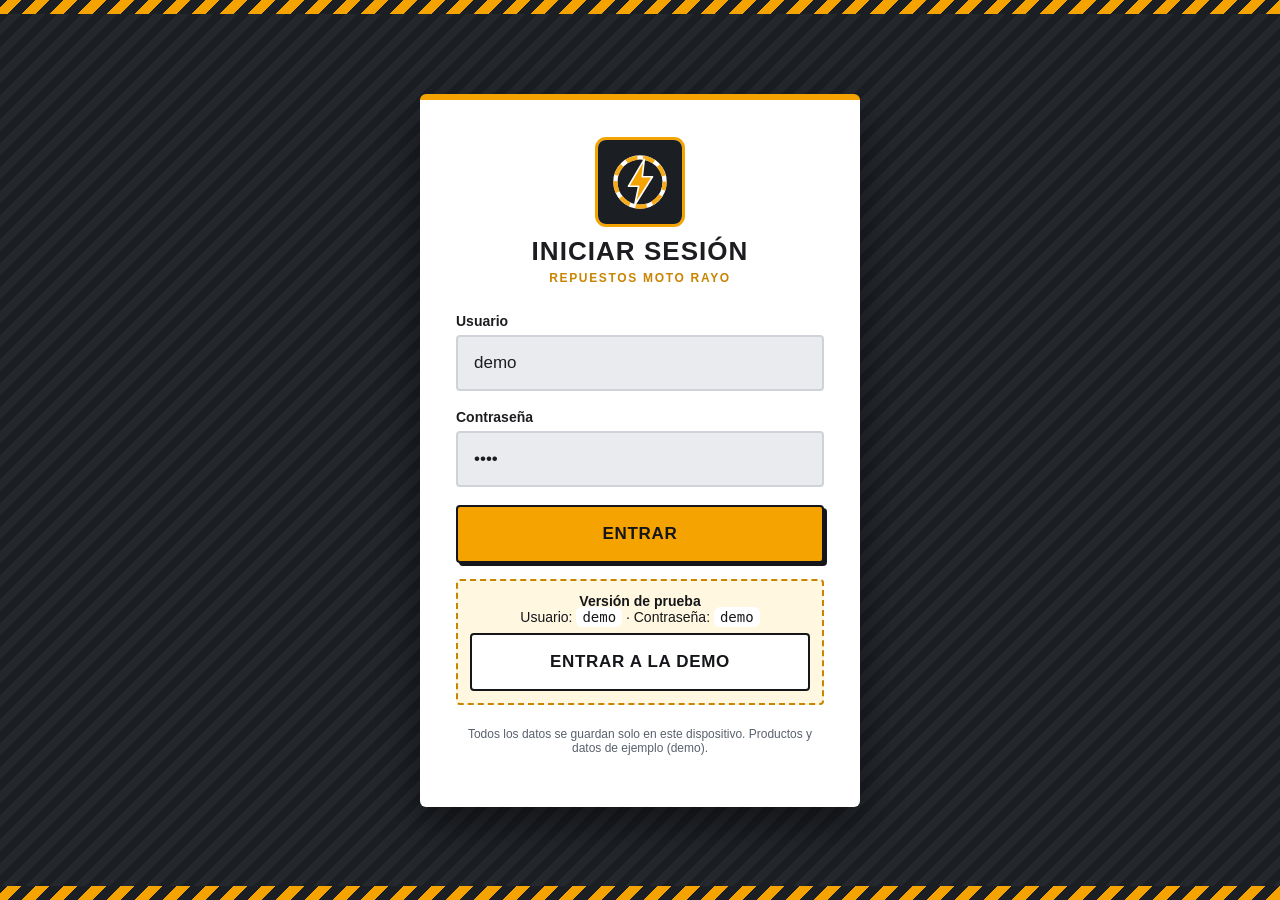
<file: index.html>
<!DOCTYPE html>
<html lang="es">
<head>
  <meta charset="UTF-8" />
  <meta name="viewport" content="width=device-width, initial-scale=1, maximum-scale=1, user-scalable=no, viewport-fit=cover" />
  <title>Moto Rayo - Control de Ventas</title>

  <link rel="manifest" href="manifest.json" />
  <meta name="theme-color" content="#1b1e23" />

  <!-- Soporte específico para "Agregar a inicio" en iOS/Safari -->
  <meta name="apple-mobile-web-app-capable" content="yes" />
  <meta name="apple-mobile-web-app-status-bar-style" content="black-translucent" />
  <meta name="apple-mobile-web-app-title" content="Moto Rayo" />
  <link rel="apple-touch-icon" href="icons/icon-192.png" />

  <link rel="stylesheet" href="css/styles.css" />
</head>
<body>
  <div class="pantalla-login">
    <div class="tarjeta-login">
      <div class="tarjeta-login__logo">
        <img src="icons/logo.svg" alt="Moto Rayo" class="logo-imagen" />
      </div>
      <h1 id="titulo-app">Iniciar sesión</h1>
      <p class="subtitulo" id="subtitulo-app">Repuestos Moto Rayo</p>

      <!-- Login normal -->
      <form id="form-login" class="oculto">
        <div class="mensaje-error" id="error-login"></div>

        <div class="campo">
          <label for="login-usuario">Usuario</label>
          <input type="text" id="login-usuario" autocomplete="username" autocapitalize="none" required />
        </div>

        <div class="campo">
          <label for="login-password">Contraseña</label>
          <input type="password" id="login-password" autocomplete="current-password" required />
        </div>

        <button type="submit" class="boton boton-primario">Entrar</button>
      </form>

      <div class="demo-aviso" id="demo-aviso" hidden>
        <p><strong>Versión de prueba</strong><br />Usuario: <code>demo</code> · Contraseña: <code>demo</code></p>
        <button type="button" class="boton boton-secundario" id="boton-entrar-demo">Entrar a la demo</button>
      </div>

      <!-- Primer arranque: crear cuenta de dueña -->
      <form id="form-setup" class="oculto">
        <div class="mensaje-error" id="error-setup"></div>

        <div class="campo">
          <label for="setup-nombre">Tu nombre</label>
          <input type="text" id="setup-nombre" autocomplete="name" required />
        </div>

        <div class="campo">
          <label for="setup-usuario">Usuario</label>
          <input type="text" id="setup-usuario" autocomplete="username" autocapitalize="none" required />
        </div>

        <div class="campo">
          <label for="setup-password">Contraseña</label>
          <input type="password" id="setup-password" autocomplete="new-password" required />
        </div>

        <div class="campo">
          <label for="setup-password-confirma">Confirmar contraseña</label>
          <input type="password" id="setup-password-confirma" autocomplete="new-password" required />
        </div>

        <button type="submit" class="boton boton-primario">Crear cuenta y entrar</button>
      </form>

      <p class="pie-login">Todos los datos se guardan solo en este dispositivo. Productos y datos de ejemplo (demo).</p>
    </div>
  </div>

  <script src="js/sha256.js"></script>
  <script src="js/db.js"></script>
  <script src="js/auth.js"></script>
  <script src="js/demo-datos.js"></script>
  <script src="js/app.js"></script>
  <script src="js/registrar-sw.js"></script>
</body>
</html>
</file>
<file: css/styles.css>
:root {
  --color-primario: #d6361f;       /* rojo Moto Rayo */
  --color-primario-oscuro: #a82814;
  --color-acento: #8bc34a;          /* verde (estados correctos) */
  --color-acento-oscuro: #6fa332;
  --color-fondo: #f5f5f6;           /* gris claro neutro */
  --color-superficie: #ffffff;
  --color-texto: #1d1d21;
  --color-texto-suave: #6b6b75;
  --color-borde: #e0e0e4;
  --color-error: #d64545;
  --color-error-fondo: #fdeceb;
  --radio: 16px;
  --sombra: 0 4px 14px rgba(20, 20, 30, 0.10);
}

* {
  box-sizing: border-box;
}

.oculto {
  display: none !important;
}

html, body {
  height: 100%;
  margin: 0;
}

body {
  font-family: -apple-system, BlinkMacSystemFont, "Segoe UI", Roboto, sans-serif;
  background: var(--color-fondo);
  color: var(--color-texto);
  -webkit-tap-highlight-color: transparent;
  overscroll-behavior: none;
  user-select: none;
}

button, input, select {
  font-family: inherit;
}

/* ---------- Login ---------- */

.pantalla-login {
  min-height: 100vh;
  display: flex;
  align-items: center;
  justify-content: center;
  padding: 24px;
}

.tarjeta-login {
  width: 100%;
  max-width: 440px;
  background: var(--color-superficie);
  border-radius: var(--radio);
  box-shadow: var(--sombra);
  padding: 40px 36px;
}

.tarjeta-login__logo {
  text-align: center;
  margin-bottom: 8px;
}

.tarjeta-login__logo .icono {
  font-size: 48px;
  line-height: 1;
}

.logo-imagen {
  width: 84px;
  height: 84px;
  border-radius: 50%;
  object-fit: cover;
  box-shadow: var(--sombra);
}

.logo-imagen--header {
  width: 32px;
  height: 32px;
  border-radius: 50%;
  object-fit: cover;
  flex-shrink: 0;
}

.tarjeta-login h1 {
  text-align: center;
  font-size: 24px;
  margin: 8px 0 4px;
}

.tarjeta-login .subtitulo {
  text-align: center;
  color: var(--color-texto-suave);
  font-size: 15px;
  margin: 0 0 28px;
}

.campo {
  margin-bottom: 18px;
}

.campo label {
  display: block;
  font-size: 14px;
  font-weight: 600;
  margin-bottom: 6px;
  color: var(--color-texto);
}

.campo input,
.campo select {
  width: 100%;
  padding: 16px 16px;
  font-size: 17px;
  border: 1.5px solid var(--color-borde);
  border-radius: 10px;
  background: var(--color-fondo);
  color: var(--color-texto);
  outline: none;
  transition: border-color 0.15s ease;
}

.campo input:focus,
.campo select:focus {
  border-color: var(--color-primario);
  background: var(--color-superficie);
}

.boton {
  display: block;
  width: 100%;
  padding: 17px;
  font-size: 17px;
  font-weight: 700;
  border: none;
  border-radius: 10px;
  cursor: pointer;
  touch-action: manipulation;
}

.boton-primario {
  background: var(--color-primario);
  color: #fff;
  margin-top: 8px;
}

.boton-primario:active {
  background: var(--color-primario-oscuro);
}

.boton-secundario {
  background: transparent;
  color: var(--color-primario);
  margin-top: 10px;
}

.mensaje-error {
  background: var(--color-error-fondo);
  color: var(--color-error);
  padding: 12px 14px;
  border-radius: 10px;
  font-size: 14px;
  margin-bottom: 18px;
  display: none;
}

.mensaje-error.visible {
  display: block;
}

.pie-login {
  text-align: center;
  margin-top: 22px;
  font-size: 13px;
  color: var(--color-texto-suave);
}

/* ---------- App shell (header + nav) ---------- */

.app-shell {
  min-height: 100vh;
  display: flex;
  flex-direction: column;
}

.app-header {
  background: var(--color-superficie);
  border-bottom: 1px solid var(--color-borde);
  border-top: 4px solid var(--color-primario);
  padding: 16px 24px;
  display: flex;
  align-items: center;
  justify-content: space-between;
  flex-wrap: wrap;
  gap: 12px;
}

.app-header__izquierda {
  display: flex;
  align-items: center;
  gap: 10px;
}

.app-header__titulo {
  font-size: 20px;
  font-weight: 800;
  margin: 0;
}

.app-nav {
  display: flex;
  gap: 8px;
  flex-wrap: wrap;
}

.app-nav a {
  text-decoration: none;
  color: var(--color-texto-suave);
  font-weight: 600;
  font-size: 15px;
  padding: 10px 14px;
  border-radius: 10px;
}

.app-nav a.activo {
  background: var(--color-acento);
  color: #fff;
}

.app-header__derecha {
  display: flex;
  align-items: center;
  gap: 14px;
}

.app-header__usuario {
  font-size: 14px;
  color: var(--color-texto-suave);
}

.boton-salir {
  background: transparent;
  color: var(--color-error);
  border: 1.5px solid var(--color-error-fondo);
  border-radius: 10px;
  padding: 10px 16px;
  font-weight: 700;
  font-size: 14px;
  cursor: pointer;
}

.app-main {
  flex: 1;
  padding: 24px;
  max-width: 1000px;
  width: 100%;
  margin: 0 auto;
}

.app-main__header {
  display: flex;
  align-items: center;
  justify-content: space-between;
  margin-bottom: 20px;
  gap: 12px;
  flex-wrap: wrap;
}

.app-main__header h2 {
  margin: 0;
  font-size: 22px;
}

.boton-ancho-auto {
  width: auto;
  padding: 15px 24px;
}

/* ---------- Lista de productos ---------- */

.lista-tarjetas {
  display: flex;
  flex-direction: column;
  gap: 12px;
}

.tarjeta-producto {
  background: var(--color-superficie);
  border-radius: var(--radio);
  box-shadow: var(--sombra);
  padding: 18px 20px;
  display: flex;
  align-items: center;
  justify-content: space-between;
  gap: 16px;
}

.tarjeta-producto__info {
  min-width: 0;
}

.tarjeta-producto__nombre {
  font-size: 18px;
  font-weight: 700;
  margin: 0 0 4px;
  overflow-wrap: break-word;
}

.tarjeta-producto__categoria {
  display: inline-block;
  background: var(--color-fondo);
  color: var(--color-texto-suave);
  font-size: 12px;
  font-weight: 600;
  padding: 3px 10px;
  border-radius: 999px;
  margin-right: 8px;
}

.tarjeta-producto__precio {
  font-size: 16px;
  font-weight: 700;
  color: var(--color-primario);
}

.tarjeta-producto__acciones {
  display: flex;
  gap: 8px;
  flex-shrink: 0;
}

.boton-icono {
  width: 48px;
  height: 48px;
  border-radius: 10px;
  border: 1.5px solid var(--color-borde);
  background: var(--color-fondo);
  font-size: 20px;
  cursor: pointer;
  display: flex;
  align-items: center;
  justify-content: center;
}

.boton-icono--eliminar {
  border-color: var(--color-error-fondo);
  background: var(--color-error-fondo);
}

.estado-vacio {
  text-align: center;
  padding: 60px 20px;
  color: var(--color-texto-suave);
}

.estado-vacio .icono {
  font-size: 48px;
  display: block;
  margin-bottom: 12px;
}

/* ---------- Modal ---------- */

.fondo-modal {
  position: fixed;
  inset: 0;
  background: rgba(15, 20, 35, 0.45);
  display: flex;
  align-items: center;
  justify-content: center;
  padding: 24px;
  z-index: 100;
}

.tarjeta-modal {
  position: relative;
  width: 100%;
  max-width: 460px;
  background: var(--color-superficie);
  border-radius: var(--radio);
  padding: 32px;
  box-shadow: var(--sombra);
  max-height: 90vh;
  overflow-y: auto;
}

.boton-cerrar-modal-x {
  position: absolute;
  top: 14px;
  right: 14px;
  width: 36px;
  height: 36px;
  border-radius: 50%;
  border: none;
  background: var(--color-fondo);
  color: var(--color-texto-suave);
  font-size: 18px;
  line-height: 1;
  cursor: pointer;
  touch-action: manipulation;
  display: flex;
  align-items: center;
  justify-content: center;
  z-index: 1;
}

.boton-cerrar-modal-x:active {
  background: var(--color-borde);
}

.tarjeta-modal h3 {
  margin: 0 0 20px;
  font-size: 20px;
}

.modal-acciones {
  display: flex;
  gap: 10px;
  margin-top: 6px;
}

.modal-acciones .boton {
  margin-top: 0;
}

/* ---------- Venta / Recibo ---------- */

.app-main--venta {
  max-width: 1200px;
}

.venta-layout {
  display: flex;
  gap: 20px;
  align-items: flex-start;
}

.venta-productos {
  flex: 1;
  min-width: 0;
}

.venta-categorias {
  display: flex;
  gap: 8px;
  flex-wrap: wrap;
  margin-bottom: 16px;
}

.chip-categoria {
  border: 1.5px solid var(--color-borde);
  background: var(--color-superficie);
  color: var(--color-texto-suave);
  font-weight: 600;
  font-size: 14px;
  padding: 9px 16px;
  border-radius: 999px;
  cursor: pointer;
  touch-action: manipulation;
}

.chip-categoria.activo {
  background: var(--color-acento);
  border-color: var(--color-acento);
  color: #fff;
}

.venta-grilla {
  display: grid;
  grid-template-columns: repeat(auto-fill, minmax(140px, 1fr));
  gap: 12px;
  /* Dejar espacio para hacer scroll de la grilla sin perder de vista el
     carrito, que siempre queda fijo a la par (ver .venta-carrito). */
  max-height: calc(100vh - 220px);
  overflow-y: auto;
  padding-right: 4px;
}

.tarjeta-venta-producto {
  min-height: 90px;
  background: var(--color-superficie);
  border: 1.5px solid var(--color-borde);
  border-radius: var(--radio);
  box-shadow: var(--sombra);
  padding: 14px;
  display: flex;
  flex-direction: column;
  justify-content: center;
  align-items: flex-start;
  gap: 6px;
  cursor: pointer;
  touch-action: manipulation;
  text-align: left;
  overflow: hidden;
}

.tarjeta-venta-producto__foto {
  width: 100%;
  height: 90px;
  object-fit: cover;
  border-radius: 10px;
  margin: -14px -14px 4px -14px;
  width: calc(100% + 28px);
}

.tarjeta-venta-producto:active {
  background: var(--color-fondo);
  border-color: var(--color-primario);
}

.tarjeta-venta-producto__nombre {
  font-size: 16px;
  font-weight: 700;
  overflow-wrap: break-word;
}

.tarjeta-venta-producto__precio {
  font-size: 15px;
  font-weight: 700;
  color: var(--color-primario);
}

.venta-carrito {
  width: 320px;
  flex-shrink: 0;
  background: var(--color-superficie);
  border-radius: var(--radio);
  box-shadow: var(--sombra);
  padding: 20px;
  position: sticky;
  top: 20px;
  display: flex;
  flex-direction: column;
  gap: 14px;
}

.venta-carrito__titulo {
  margin: 0;
  font-size: 18px;
}

.carrito-lista {
  display: flex;
  flex-direction: column;
  gap: 12px;
  max-height: 40vh;
  overflow-y: auto;
}

.carrito-linea {
  display: grid;
  grid-template-columns: 1fr auto;
  grid-template-rows: auto auto;
  row-gap: 6px;
  align-items: center;
  border-bottom: 1px solid var(--color-borde);
  padding-bottom: 10px;
}

.carrito-linea__info {
  grid-column: 1;
  grid-row: 1;
  display: flex;
  flex-direction: column;
  min-width: 0;
}

.carrito-linea__nombre {
  font-size: 15px;
  font-weight: 700;
  overflow-wrap: break-word;
}

.carrito-linea__precio {
  font-size: 12px;
  color: var(--color-texto-suave);
}

.carrito-linea__subtotal {
  grid-column: 2;
  grid-row: 1;
  font-weight: 700;
  color: var(--color-primario);
  white-space: nowrap;
}

.carrito-linea__stepper {
  grid-column: 1;
  grid-row: 2;
  display: flex;
  align-items: center;
  gap: 10px;
}

.boton-stepper {
  width: 44px;
  height: 44px;
  border-radius: 10px;
  border: 1.5px solid var(--color-borde);
  background: var(--color-fondo);
  font-size: 22px;
  font-weight: 700;
  cursor: pointer;
  touch-action: manipulation;
}

.carrito-linea__cantidad {
  min-width: 24px;
  text-align: center;
  font-weight: 700;
  font-size: 16px;
}

.carrito-linea__eliminar {
  grid-column: 2;
  grid-row: 2;
  justify-self: end;
  width: 40px;
  height: 40px;
}

.carrito-total {
  display: flex;
  justify-content: space-between;
  align-items: center;
  font-size: 20px;
  font-weight: 800;
  padding-top: 6px;
  border-top: 2px solid var(--color-borde);
}

.metodo-pago {
  display: flex;
  gap: 8px;
}

.chip-pago {
  flex: 1;
  border: 1.5px solid var(--color-borde);
  background: var(--color-fondo);
  color: var(--color-texto);
  font-weight: 700;
  font-size: 13px;
  padding: 12px 6px;
  border-radius: 10px;
  cursor: pointer;
  touch-action: manipulation;
}

.chip-pago.activo {
  background: var(--color-primario);
  border-color: var(--color-primario);
  color: #fff;
}

.venta-carrito .boton {
  margin-top: 0;
}

.tarjeta-recibo {
  max-width: 420px;
}

.recibo-contenido {
  font-size: 14px;
}

.recibo-titulo {
  text-align: center;
  margin: 0 0 8px;
  font-size: 20px;
}

.recibo-meta {
  text-align: center;
  margin: 0 0 4px;
  color: var(--color-texto-suave);
  font-size: 13px;
}

.recibo-separador {
  border: none;
  border-top: 1px dashed var(--color-borde);
  margin: 14px 0;
}

.recibo-lineas {
  display: flex;
  flex-direction: column;
  gap: 6px;
}

.recibo-linea {
  display: flex;
  justify-content: space-between;
  gap: 10px;
  font-size: 13px;
}

.recibo-total {
  display: flex;
  justify-content: space-between;
  font-size: 20px;
  font-weight: 800;
}

.recibo-metodo {
  text-align: center;
  margin: 12px 0 0;
  font-size: 13px;
}

.recibo-gracias {
  text-align: center;
  margin: 8px 0 0;
  font-style: italic;
  color: var(--color-texto-suave);
}

.enlace-descarga {
  display: block;
  text-align: center;
  margin-top: 12px;
  color: var(--color-primario);
  font-weight: 700;
  text-decoration: none;
}

/* El iPad (dispositivo objetivo de esta app) nunca baja de 744px de ancho
   ni en vertical, así que este apilado solo debería afectar a un celular
   angosto usado por accidente — el carrito se mantiene siempre a la par
   de la grilla de productos en el iPad, sin importar cuántos productos
   haya en el catálogo. */
@media (max-width: 620px) {
  .venta-layout {
    flex-direction: column;
  }

  .venta-carrito {
    width: 100%;
    position: static;
  }

  .venta-grilla {
    max-height: none;
    overflow-y: visible;
  }

  .carrito-lista {
    max-height: none;
  }
}

/* ---------- Reportes ---------- */

.tarjetas-resumen {
  display: flex;
  flex-wrap: wrap;
  gap: 16px;
  margin-bottom: 20px;
}

.tarjeta-resumen {
  flex: 1 1 200px;
  background: var(--color-superficie);
  border-radius: var(--radio);
  box-shadow: var(--sombra);
  padding: 20px 22px;
  display: flex;
  flex-direction: column;
  gap: 4px;
}

.tarjeta-resumen__etiqueta {
  font-size: 14px;
  color: var(--color-texto-suave);
  font-weight: 600;
  text-transform: uppercase;
  letter-spacing: 0.03em;
}

.tarjeta-resumen__total {
  font-size: 28px;
  font-weight: 700;
  color: var(--color-primario-oscuro);
}

.tarjeta-resumen__cantidad {
  font-size: 14px;
  color: var(--color-texto-suave);
}

.tarjeta-resumen--ganancia {
  border: 1.5px solid var(--color-acento);
}

.tarjeta-resumen--ganancia .tarjeta-resumen__total {
  color: var(--color-acento-oscuro);
}

.pestanas-periodo {
  display: flex;
  gap: 8px;
  margin-bottom: 16px;
}

.pestana-periodo {
  border: 1px solid var(--color-borde);
  background: var(--color-superficie);
  color: var(--color-texto);
  border-radius: 999px;
  padding: 8px 18px;
  font-size: 15px;
  font-weight: 600;
  cursor: pointer;
}

.pestana-periodo.activo {
  background: var(--color-primario);
  border-color: var(--color-primario);
  color: #fff;
}

.tabla-reportes-envoltorio {
  background: var(--color-superficie);
  border-radius: var(--radio);
  box-shadow: var(--sombra);
  overflow-x: auto;
}

.tabla-reportes {
  width: 100%;
  border-collapse: collapse;
  font-size: 15px;
}

.tabla-reportes th,
.tabla-reportes td {
  text-align: left;
  padding: 12px 16px;
  border-bottom: 1px solid var(--color-borde);
  white-space: nowrap;
}

.tabla-reportes th {
  color: var(--color-texto-suave);
  font-size: 13px;
  text-transform: uppercase;
  letter-spacing: 0.03em;
  font-weight: 600;
}

.tabla-reportes tbody tr:last-child td {
  border-bottom: none;
}

@media (max-width: 640px) {
  .tarjetas-resumen {
    flex-direction: column;
  }
}

/* ---------- Usuarios ---------- */

.tarjeta-usuario {
  flex-wrap: wrap;
}

.tarjeta-usuario__insignias {
  display: flex;
  gap: 8px;
  margin-top: 8px;
  flex-wrap: wrap;
}

.insignia-rol {
  display: inline-block;
  font-size: 12px;
  font-weight: 700;
  padding: 4px 12px;
  border-radius: 999px;
}

.insignia-rol--duena {
  background: var(--color-primario);
  color: #fff;
}

.insignia-rol--empleado {
  background: var(--color-acento);
  color: #fff;
}

.insignia-estado {
  display: inline-block;
  font-size: 12px;
  font-weight: 700;
  padding: 4px 12px;
  border-radius: 999px;
}

.insignia-estado--activo {
  background: #e6f4d9;
  color: var(--color-acento-oscuro);
}

.insignia-estado--inactivo {
  background: var(--color-error-fondo);
  color: var(--color-error);
}

.nota-password {
  font-size: 13px;
  color: var(--color-texto-suave);
  margin: -10px 0 18px;
}

.campo-checkbox label {
  display: flex;
  align-items: center;
  gap: 10px;
  font-weight: 600;
  cursor: pointer;
}

.campo-checkbox input[type="checkbox"] {
  width: 20px;
  height: 20px;
}

/* ---------- Caja ---------- */

.tarjeta-caja {
  background: var(--color-superficie);
  border-radius: var(--radio);
  box-shadow: var(--sombra);
  padding: 28px 26px;
  margin-bottom: 20px;
}

.tarjeta-caja h3 {
  margin: 0 0 16px;
  font-size: 19px;
}

.caja-estado-vacio {
  text-align: center;
  padding: 20px 10px 8px;
}

.caja-estado-vacio .icono {
  font-size: 48px;
  display: block;
  margin-bottom: 12px;
}

.caja-estado-vacio p {
  color: var(--color-texto-suave);
  margin: 0 0 22px;
}

.caja-info-lista {
  display: flex;
  flex-direction: column;
  gap: 10px;
  margin-bottom: 20px;
}

.caja-info-fila {
  display: flex;
  justify-content: space-between;
  align-items: center;
  font-size: 15px;
  padding-bottom: 10px;
  border-bottom: 1px solid var(--color-borde);
}

.caja-info-fila:last-child {
  border-bottom: none;
  padding-bottom: 0;
}

.caja-info-fila span:first-child {
  color: var(--color-texto-suave);
  font-weight: 600;
}

.caja-info-fila span:last-child {
  font-weight: 700;
}

.caja-resumen-grid {
  display: grid;
  grid-template-columns: repeat(auto-fit, minmax(150px, 1fr));
  gap: 14px;
  margin-bottom: 22px;
}

.caja-resumen-item {
  background: var(--color-fondo);
  border-radius: 12px;
  padding: 14px 16px;
  display: flex;
  flex-direction: column;
  gap: 4px;
}

.caja-resumen-item__etiqueta {
  font-size: 12px;
  color: var(--color-texto-suave);
  font-weight: 600;
  text-transform: uppercase;
  letter-spacing: 0.03em;
}

.caja-resumen-item__valor {
  font-size: 19px;
  font-weight: 700;
  color: var(--color-primario-oscuro);
}

.caja-resumen-item--esperado .caja-resumen-item__valor {
  color: var(--color-acento-oscuro);
}

.caja-resultado-cierre {
  text-align: center;
  padding: 18px;
  border-radius: 12px;
  background: var(--color-fondo);
  margin: 6px 0 20px;
}

.caja-resultado-cierre__titulo {
  font-size: 18px;
  font-weight: 800;
  margin: 0 0 4px;
}

.caja-resultado-cierre__detalle {
  font-size: 14px;
  color: var(--color-texto-suave);
  margin: 0;
}

.caja-resultado-cierre--falta .caja-resultado-cierre__titulo {
  color: var(--color-error);
}

.caja-resultado-cierre--sobra .caja-resultado-cierre__titulo {
  color: var(--color-primario-oscuro);
}

.caja-resultado-cierre--exacto .caja-resultado-cierre__titulo {
  color: var(--color-acento-oscuro);
}

.caja-diferencia--falta {
  color: var(--color-error);
  font-weight: 700;
}

.caja-diferencia--sobra {
  color: var(--color-acento-oscuro);
  font-weight: 700;
}

.caja-diferencia--exacto {
  color: var(--color-texto-suave);
  font-weight: 700;
}

/* ---------- Fotos de producto ---------- */

.tarjeta-producto:has(.tarjeta-producto__miniatura) .tarjeta-producto__info {
  flex: 1;
  min-width: 0;
}

.tarjeta-producto__miniatura {
  width: 56px;
  height: 56px;
  border-radius: 10px;
  object-fit: cover;
  flex-shrink: 0;
  background: var(--color-fondo);
}

.tarjeta-producto__miniatura--vacia {
  display: flex;
  align-items: center;
  justify-content: center;
  font-size: 24px;
}

.foto-preview {
  display: block;
  width: 100px;
  height: 100px;
  object-fit: cover;
  border-radius: 10px;
  margin-top: 10px;
  background: var(--color-fondo);
}

/* ---------- Domicilio y caja (venta) ---------- */

.aviso-caja-cerrada {
  max-width: 480px;
  margin: 60px auto;
  text-align: center;
  background: var(--color-superficie);
  border-radius: var(--radio);
  box-shadow: var(--sombra);
  padding: 40px 32px;
}

.aviso-caja-cerrada .icono {
  font-size: 44px;
  display: block;
  margin-bottom: 12px;
}

.aviso-caja-cerrada h2 {
  margin: 0 0 10px;
  font-size: 20px;
}

.aviso-caja-cerrada p {
  color: var(--color-texto-suave);
  margin: 0 0 20px;
  font-size: 14px;
}

.aviso-caja-cerrada .boton {
  display: inline-block;
  text-decoration: none;
}

.entrega-toggle {
  display: flex;
  gap: 8px;
  margin-bottom: 14px;
}

.chip-entrega {
  flex: 1;
  padding: 12px 8px;
  border: 1.5px solid var(--color-borde);
  border-radius: 10px;
  background: var(--color-fondo);
  color: var(--color-texto-suave);
  font-weight: 700;
  font-size: 14px;
  cursor: pointer;
  touch-action: manipulation;
}

.chip-entrega.activo {
  background: var(--color-primario);
  border-color: var(--color-primario);
  color: #fff;
}

.domicilio-campos {
  background: var(--color-fondo);
  border-radius: 10px;
  padding: 14px;
  margin-bottom: 14px;
  display: flex;
  flex-direction: column;
  gap: 10px;
}

.campo--compacto {
  margin-bottom: 0;
}

.campo--compacto label {
  font-size: 12px;
  margin-bottom: 4px;
}

.campo--compacto input {
  padding: 10px 12px;
  font-size: 14px;
}

.resultado-vuelto {
  margin-top: 8px;
  padding: 10px 12px;
  border-radius: var(--radio);
  font-weight: 800;
  font-size: 16px;
  text-align: center;
}

.resultado-vuelto--ok {
  background: #e3f5e8;
  color: #1e7a3d;
}

.resultado-vuelto--falta {
  background: var(--color-error-fondo, #fde8e8);
  color: var(--color-error, #b3261e);
}

.recibo-domicilio {
  background: var(--color-fondo);
  border-radius: 10px;
  padding: 10px 12px;
  margin: 10px 0;
  font-size: 13px;
  text-align: left;
}

.recibo-domicilio strong {
  display: block;
  margin-bottom: 4px;
}

.boton-quitar-foto {
  display: inline-block;
  margin-top: 8px;
  background: none;
  border: none;
  color: var(--color-error);
  font-size: 13px;
  font-weight: 600;
  cursor: pointer;
  padding: 4px 0;
}

/* ---------- Cancelar venta ---------- */

.boton-cancelar-venta {
  background: var(--color-error-fondo);
  color: var(--color-error);
  border: none;
  border-radius: var(--radio);
  padding: 6px 10px;
  font-size: 12px;
  font-weight: 600;
  cursor: pointer;
  white-space: nowrap;
}

.boton-cancelar-venta:active {
  opacity: 0.8;
}

.boton-reimprimir-recibo {
  background: var(--color-primario-fondo, #fde3df);
  color: var(--color-primario, #c97a1a);
  border: none;
  border-radius: var(--radio);
  padding: 6px 10px;
  font-size: 12px;
  font-weight: 600;
  cursor: pointer;
  white-space: nowrap;
}

.boton-reimprimir-recibo:active {
  opacity: 0.8;
}

.etiqueta-venta-cancelada {
  display: inline-block;
  background: var(--color-error-fondo);
  color: var(--color-error);
  border-radius: var(--radio);
  padding: 4px 10px;
  font-size: 12px;
  font-weight: 600;
  white-space: nowrap;
}

.fila-venta-cancelada {
  text-decoration: line-through;
  opacity: 0.6;
}

.fila-venta-cancelada .etiqueta-venta-cancelada {
  text-decoration: none;
}

/* ---------- Gastos ---------- */

.nota-caja-abierta {
  background: var(--color-error-fondo);
  color: var(--color-error);
  border-radius: var(--radio);
  padding: 10px 14px;
  font-size: 13px;
  font-weight: 600;
  margin-bottom: 16px;
}

.gastos-total-tarjeta {
  background: transparent;
  padding: 0;
}

.gastos-total-tarjeta .caja-resumen-item__etiqueta {
  font-size: 14px;
}

.gastos-total-tarjeta .caja-resumen-item__valor {
  font-size: 28px;
}

.boton-eliminar-gasto {
  background: none;
  border: none;
  cursor: pointer;
  font-size: 16px;
  padding: 4px 8px;
  border-radius: 8px;
}

.boton-eliminar-gasto:hover {
  background: var(--color-error-fondo);
}

/* ---------- Respaldo ---------- */

.resumen-respaldo {
  background: var(--color-fondo, #f6f6f6);
  border-radius: 10px;
  padding: 12px 14px;
  font-size: 14px;
  margin-bottom: 18px;
}

.mensaje-error.mensaje-exito.visible {
  background: #e3f6e8;
  color: #1f7a3d;
}

.tarjeta-caja--peligro {
  border: 2px solid var(--color-error);
}

.aviso-peligro {
  background: var(--color-error-fondo);
  color: var(--color-error);
  border-radius: 10px;
  padding: 14px 16px;
  font-size: 14px;
  margin-bottom: 18px;
  line-height: 1.5;
}

/* ---------- Búsqueda de productos ---------- */

.buscador-productos {
  display: block;
  width: 100%;
  padding: 14px 16px;
  margin-bottom: 16px;
  font-size: 16px;
  font-family: inherit;
  color: inherit;
  background: #fff;
  border: 1.5px solid var(--color-borde);
  border-radius: 10px;
  box-sizing: border-box;
}

.buscador-productos:focus {
  outline: none;
  border-color: var(--color-primario);
}

.buscador-productos::-webkit-search-cancel-button {
  cursor: pointer;
}

/* ---------- Botones de foto (tomar / galería) ---------- */

.fila-botones-foto {
  display: flex;
  gap: 10px;
  margin-top: 4px;
}

.boton-foto-opcion {
  flex: 1;
  width: auto;
  padding: 14px 10px;
  font-size: 15px;
  margin-top: 0;
}

@media (max-width: 420px) {
  .fila-botones-foto {
    flex-direction: column;
  }
}

/* ---------- Clientes ---------- */

.campo textarea {
  width: 100%;
  padding: 16px 16px;
  font-size: 16px;
  font-family: inherit;
  border: 1.5px solid var(--color-borde);
  border-radius: 10px;
  background: var(--color-fondo);
  color: var(--color-texto);
  outline: none;
  resize: vertical;
  transition: border-color 0.15s ease;
}

.campo textarea:focus {
  border-color: var(--color-primario);
  background: var(--color-superficie);
}

.tarjeta-cliente__telefono {
  display: block;
  font-size: 14px;
  color: var(--color-texto-suave);
  margin-bottom: 2px;
}

.tarjeta-cliente__direccion {
  display: block;
  font-size: 13px;
  color: var(--color-texto-suave);
  overflow: hidden;
  text-overflow: ellipsis;
  white-space: nowrap;
  max-width: 100%;
}

/* ---------- Pantalla de inicio ---------- */

.inicio-grid {
  display: grid;
  grid-template-columns: repeat(auto-fill, minmax(200px, 1fr));
  gap: 22px;
}

.inicio-boton {
  display: flex;
  flex-direction: column;
  align-items: center;
  justify-content: center;
  gap: 14px;
  padding: 44px 16px;
  border-radius: var(--radio);
  box-shadow: var(--sombra);
  text-decoration: none;
  color: #fff;
  font-weight: 800;
  font-size: 19px;
  touch-action: manipulation;
  transition: transform 0.08s ease;
}

.inicio-boton:active {
  transform: scale(0.96);
}

.inicio-boton__icono {
  font-size: 58px;
  line-height: 1;
}

.inicio-boton--vender { background: var(--color-primario); }
.inicio-boton--caja { background: var(--color-acento); }
.inicio-boton--productos { background: #4a90d9; }
.inicio-boton--clientes { background: #9b6bd9; }
.inicio-boton--reportes { background: #d96b9b; }
.inicio-boton--respaldo { background: #5cb8b2; }
.inicio-boton--usuarios { background: #7a715f; }

/* ---------- Filtro de periodo específico (Reportes) ---------- */

.filtro-especifico-controles {
  margin-bottom: 16px;
}

.filtro-especifico-controles input,
.filtro-especifico-controles select {
  padding: 12px 14px;
  font-size: 15px;
  border: 1.5px solid var(--color-borde);
  border-radius: 10px;
  background: var(--color-superficie);
  color: var(--color-texto);
  outline: none;
  min-width: 200px;
}

.filtro-especifico-controles input:focus,
.filtro-especifico-controles select:focus {
  border-color: var(--color-primario);
}

/* ---------- Venta: cliente opcional, extras por línea, recibo ---------- */

.campo-cliente select#venta-cliente-select {
  width: 100%;
  padding: 10px 12px;
  font-size: 15px;
  border: 1.5px solid var(--color-borde);
  border-radius: 10px;
  background: var(--color-superficie);
  color: var(--color-texto);
  outline: none;
}

.campo-cliente select#venta-cliente-select:focus {
  border-color: var(--color-primario);
}

.carrito-linea__extra-boton {
  width: 44px;
  height: 44px;
  font-size: 18px;
  margin-left: 4px;
}

.carrito-linea__extra {
  display: block;
  font-size: 12px;
  color: var(--color-primario);
  font-weight: 600;
}

.carrito-linea__nota {
  display: block;
  font-size: 12px;
  font-style: italic;
  color: var(--color-texto-suave);
}

.tarjeta-extra-linea {
  max-width: 360px;
}

.recibo-linea-nota {
  font-size: 12px;
  font-style: italic;
  color: var(--color-texto-suave);
  margin: -4px 0 6px;
}

/* ===== Caja: movimientos, ventas del turno y detalle histórico ===== */

.caja-movimientos,
.caja-ventas-turno {
  margin-top: 24px;
  padding-top: 20px;
  border-top: 1px solid var(--color-borde, #e5e5e5);
}

.caja-movimientos h4,
.caja-ventas-turno h4 {
  margin: 0 0 12px;
}

.chip-selector {
  display: flex;
  gap: 8px;
  margin-bottom: 14px;
}

.chip-tipo-movimiento {
  flex: 1;
  padding: 10px 12px;
  border-radius: 999px;
  border: 2px solid var(--color-borde, #e5e5e5);
  background: #fff;
  font-size: 14px;
  font-weight: 600;
  cursor: pointer;
  transition: border-color 0.15s ease, background-color 0.15s ease;
}

.chip-tipo-movimiento--activo {
  border-color: var(--color-primario, #d6361f);
  background: rgba(214, 54, 31, 0.12);
}

.etiqueta-movimiento {
  display: inline-block;
  padding: 2px 8px;
  border-radius: 999px;
  font-size: 12px;
  font-weight: 600;
  white-space: nowrap;
}

.etiqueta-movimiento--gasto {
  background: rgba(220, 53, 69, 0.12);
  color: #b02a37;
}

.etiqueta-movimiento--ingreso {
  background: rgba(40, 167, 69, 0.12);
  color: #1e7e34;
}

.boton-eliminar-movimiento {
  background: none;
  border: none;
  cursor: pointer;
  font-size: 16px;
  padding: 4px 8px;
}

.fila-historial-caja {
  cursor: pointer;
}

.fila-historial-caja:hover {
  background: rgba(214, 54, 31, 0.08);
}

.tarjeta-modal--ancha {
  max-width: 720px;
  width: 100%;
  max-height: 85vh;
  overflow-y: auto;
}

/* ---------- Header sin pestañas (pantalla de Inicio) ---------- */

.app-header--inicio {
  justify-content: space-between;
}

.app-header--inicio .app-header__derecha {
  margin-left: auto;
}

/* ---------- Selector "+ botón" reutilizable (categoría, cliente) ---------- */

.fila-campo-mas-boton {
  display: flex;
  gap: 8px;
  align-items: center;
}

.fila-campo-mas-boton select {
  flex: 1;
  min-width: 0;
  padding: 16px;
  font-size: 17px;
  border: 1.5px solid var(--color-borde);
  border-radius: 10px;
  background: var(--color-fondo);
  color: var(--color-texto);
}

.boton-mas-circular {
  flex-shrink: 0;
  width: 52px;
  height: 52px;
  border-radius: 50%;
  border: none;
  background: var(--color-primario);
  color: #fff;
  font-size: 26px;
  font-weight: 700;
  line-height: 1;
  cursor: pointer;
  touch-action: manipulation;
  display: flex;
  align-items: center;
  justify-content: center;
}

.boton-mas-circular:active {
  background: var(--color-primario-oscuro);
}

.chip-entrega {
  font-size: 13px;
  padding: 12px 4px;
  line-height: 1.2;
}

.billetes-rapidos {
  display: flex;
  flex-wrap: wrap;
  gap: 6px;
  margin-bottom: 8px;
}

.chip-billete {
  flex: 1 1 auto;
  padding: 10px 8px;
  border: 1.5px solid var(--color-borde);
  border-radius: 10px;
  background: var(--color-superficie);
  color: var(--color-texto);
  font-weight: 700;
  font-size: 14px;
  cursor: pointer;
  touch-action: manipulation;
}

.chip-billete:active {
  background: var(--color-fondo);
  border-color: var(--color-primario);
}

.nota-pedidosya {
  margin: 0;
  font-size: 12px;
  color: var(--color-texto-suave);
}

.tarjeta-negocio {
  background: var(--color-superficie);
  border-radius: var(--radio);
  box-shadow: var(--sombra);
  padding: 18px 20px;
  margin-bottom: 24px;
  display: flex;
  flex-direction: column;
  gap: 12px;
}

.tarjeta-negocio h3 {
  margin: 0;
  font-size: 17px;
}

/* ---------- Aviso de respaldo (pantalla de Inicio) ---------- */

.aviso-respaldo {
  display: flex;
  align-items: center;
  gap: 12px;
  flex-wrap: wrap;
  margin-bottom: 20px;
  padding: 14px 18px;
  background: var(--color-error-fondo, #fde8e8);
  color: var(--color-error, #b3261e);
  border-radius: var(--radio);
}

.aviso-respaldo__icono {
  font-size: 20px;
}

.aviso-respaldo__texto {
  flex: 1;
  min-width: 200px;
  font-size: 14px;
  font-weight: 600;
}

.aviso-respaldo__boton {
  background: var(--color-error, #b3261e);
  color: #fff;
  border-radius: var(--radio);
  padding: 8px 14px;
  font-size: 13px;
  font-weight: 700;
  text-decoration: none;
  white-space: nowrap;
}

.aviso-respaldo__cerrar {
  background: transparent;
  border: none;
  color: var(--color-error, #b3261e);
  font-size: 16px;
  font-weight: 700;
  cursor: pointer;
  padding: 4px 6px;
  line-height: 1;
}

/* ---------- Resumen de hoy (pantalla de Inicio) ---------- */

.resumen-hoy-inicio {
  display: flex;
  flex-wrap: wrap;
  gap: 16px;
  margin-top: 28px;
  padding: 22px 24px;
  background: var(--color-superficie);
  border-radius: var(--radio);
  box-shadow: var(--sombra);
}

.resumen-hoy-inicio__item {
  flex: 1 1 160px;
  display: flex;
  flex-direction: column;
  gap: 4px;
}

.resumen-hoy-inicio__etiqueta {
  font-size: 13px;
  font-weight: 600;
  color: var(--color-texto-suave);
  text-transform: uppercase;
  letter-spacing: 0.03em;
}

.resumen-hoy-inicio__valor {
  font-size: 22px;
  font-weight: 800;
  color: var(--color-texto);
  text-transform: capitalize;
}

.resumen-hoy-inicio__valor--ok {
  color: var(--color-acento-oscuro);
}

.resumen-hoy-inicio__valor--alerta {
  color: var(--color-error);
}

/* ---------- Selector de cliente compacto (Vender) ---------- */

.fila-campo-mas-boton--compacta select.select-compacto {
  padding: 10px 12px;
  font-size: 14px;
}

.boton-mas-circular--chico {
  width: 40px;
  height: 40px;
  font-size: 20px;
}

.domicilio-cliente-info {
  background: #e6f4d9;
  color: var(--color-acento-oscuro);
  border-radius: 10px;
  padding: 10px 14px;
  font-size: 14px;
  margin-bottom: 10px;
}

/* ---------- Total de ventas y nota de diferencia (Caja) ---------- */

.caja-resumen-item--total-ventas {
  background: #fdeceb;
  border: 1.5px solid var(--color-primario);
  border-radius: var(--radio);
  padding: 16px 18px;
  margin-bottom: 14px;
  display: flex;
  justify-content: space-between;
  align-items: center;
}

.caja-resumen-item--total-ventas .caja-resumen-item__etiqueta {
  font-size: 15px;
  font-weight: 700;
  color: var(--color-texto);
  text-transform: none;
}

.caja-resumen-item--total-ventas .caja-resumen-item__valor {
  font-size: 24px;
  color: var(--color-primario-oscuro);
}

.caja-info-fila--nota {
  align-items: flex-start;
}

.caja-info-fila--nota span:last-child {
  max-width: 60%;
  text-align: right;
  font-style: italic;
  color: var(--color-texto-suave);
}

#campo-motivo-diferencia textarea {
  width: 100%;
  padding: 12px;
  font-size: 15px;
  border: 1.5px solid var(--color-borde);
  border-radius: 10px;
  background: var(--color-fondo);
  color: var(--color-texto);
  resize: vertical;
}

.filtro-rango-fechas {
  display: flex;
  gap: 14px;
  flex-wrap: wrap;
  margin-bottom: 16px;
}

.filtro-rango-fechas .campo {
  margin-bottom: 0;
}

.subtitulo-seccion {
  margin: 4px 0 0;
  font-size: 13px;
  color: var(--color-texto-suave);
  max-width: 520px;
}

/* ---------- Aviso de demo en el login ---------- */
.demo-aviso {
  margin-top: 16px;
  padding: 12px;
  border: 2px dashed var(--color-primario);
  border-radius: var(--radio);
  text-align: center;
  font-size: 14px;
}
.demo-aviso p { margin: 0 0 8px; }
.demo-aviso code { background: #fff; padding: 2px 6px; border-radius: 6px; user-select: text; }
.demo-aviso .boton { margin-top: 0; }

/* =====================================================================
   TEMA TALLER — look de mostrador de repuestos: grafito, ámbar de
   seguridad, rótulos condensados, esquinas rectas y franja de precaución.
   ===================================================================== */
:root {
  --color-primario: #1b1e23;
  --color-primario-oscuro: #000000;
  --color-primario-fondo: #fff2cf;
  --ambar: #f5a300;
  --ambar-oscuro: #c98400;
  --acero: #2a2f37;
  --color-fondo: #e9ebee;
  --color-borde: #cfd3d9;
  --color-texto-suave: #5a616c;
  --radio: 6px;
  --sombra: 0 2px 0 rgba(20, 22, 26, 0.12);
  --fuente-rotulo: "Bahnschrift", "Roboto Condensed", "Arial Narrow", "Helvetica Neue", Arial, sans-serif;
  --franja: repeating-linear-gradient(-45deg, #f5a300 0 10px, #1b1e23 10px 20px);
}

body { background: var(--color-fondo); }

h1, h2, h3, .app-header__titulo, .boton, .inicio-boton__texto, .app-nav a,
.pestana-periodo, .chip-categoria, .venta-carrito__titulo, .tarjeta-resumen__etiqueta {
  font-family: var(--fuente-rotulo);
  text-transform: uppercase;
  letter-spacing: 0.04em;
}

/* Login: fondo de chapa con franja de precaución */
.pantalla-login {
  background:
    linear-gradient(135deg, rgba(255,255,255,0.04) 25%, transparent 25% 50%, rgba(255,255,255,0.04) 50% 75%, transparent 75%) 0 0 / 24px 24px,
    #1b1e23;
  position: relative;
}
.pantalla-login::before,
.pantalla-login::after {
  content: ""; position: absolute; left: 0; right: 0; height: 14px; background: var(--franja);
}
.pantalla-login::before { top: 0; }
.pantalla-login::after { bottom: 0; }
.tarjeta-login {
  border-radius: 6px;
  border-top: 6px solid var(--ambar);
  box-shadow: 0 18px 40px rgba(0, 0, 0, 0.45);
}
.tarjeta-login h1 { font-size: 26px; }
.tarjeta-login .subtitulo { text-transform: uppercase; letter-spacing: 0.14em; font-size: 12px; font-weight: 700; color: var(--ambar-oscuro); }
.logo-imagen { border-radius: 8px; box-shadow: 0 0 0 3px var(--ambar); }
.logo-imagen--header { border-radius: 5px; box-shadow: 0 0 0 2px var(--ambar); }

/* Botones */
.boton { border-radius: 4px; font-weight: 800; }
.boton-primario { background: var(--ambar); color: #14161a; border: 2px solid #14161a; box-shadow: 3px 3px 0 #14161a; }
.boton-primario:active { background: var(--ambar-oscuro); box-shadow: 0 0 0 #14161a; transform: translate(3px, 3px); }
.boton-secundario { border-radius: 4px; border: 2px solid #14161a; color: #14161a; background: #fff; }
.campo input, .campo select { border-radius: 4px; border-width: 2px; }
.campo input:focus, .campo select:focus { border-color: var(--ambar); outline: 3px solid rgba(245, 163, 0, 0.35); }

/* Aviso de demo */
.demo-aviso { border-radius: 4px; background: #fff7e0; border: 2px dashed var(--ambar-oscuro); color: #14161a; }

/* Encabezado oscuro con franja */
.app-header { background: #1b1e23; border-bottom: 0; border-top: 0; position: relative; padding-bottom: 20px; }
.app-header::after { content: ""; position: absolute; left: 0; right: 0; bottom: 0; height: 8px; background: var(--franja); }
.app-header__titulo { color: #fff; font-size: 22px; font-weight: 800; letter-spacing: 0.08em; }
.app-header__usuario { color: #aab1bb; }
.app-nav a { color: #cdd2d9; border-radius: 4px; font-size: 14px; }
.app-nav a:hover { background: var(--acero); color: #fff; }
.app-nav a.activo { background: var(--ambar); color: #14161a; }
.boton-salir { color: #fff; border: 1.5px solid #4a515c; border-radius: 4px; }
.boton-salir:hover { background: #3a2220; border-color: #d64545; }

/* Inicio: mosaicos de herramientas */
.app-main__header h2 { font-size: 24px; letter-spacing: 0.06em; border-left: 8px solid var(--ambar); padding-left: 12px; }
.inicio-grid { gap: 14px; }
.inicio-boton {
  background: #1b1e23 !important; color: #fff; border-radius: 4px; border-bottom: 6px solid var(--ambar);
  box-shadow: 0 3px 0 rgba(0, 0, 0, 0.25); padding: 36px 16px 30px; position: relative; overflow: hidden;
}
.inicio-boton::after { content: ""; position: absolute; right: -26px; top: -26px; width: 70px; height: 70px; background: var(--acero); transform: rotate(45deg); }
.inicio-boton:hover { background: var(--acero) !important; }
.inicio-boton__icono { width: 54px; height: 54px; color: var(--ambar); position: relative; z-index: 1; }
.inicio-boton__icono svg { width: 100%; height: 100%; display: block; }
.inicio-boton__texto { font-size: 20px; letter-spacing: 0.1em; position: relative; z-index: 1; }
.resumen-hoy-inicio { border-radius: 4px; border-left: 8px solid var(--ambar); background: #fff; }
.resumen-hoy-inicio__etiqueta { text-transform: uppercase; letter-spacing: 0.08em; font-size: 12px; font-weight: 700; }

/* Venta: tarjetas de producto como fichas de mostrador */
.chip-categoria { border-radius: 3px; border: 2px solid #14161a; background: #fff; color: #14161a; font-weight: 800; font-size: 13px; }
.chip-categoria.activo { background: var(--ambar); border-color: #14161a; color: #14161a; }
.tarjeta-venta-producto { border-radius: 4px; border: 2px solid #14161a; box-shadow: 3px 3px 0 #14161a; background: #fff; }
.tarjeta-venta-producto:active { background: #fff2cf; border-color: #14161a; transform: translate(2px, 2px); box-shadow: 1px 1px 0 #14161a; }
.tarjeta-venta-producto__foto { border-radius: 0; height: 104px; border-bottom: 2px solid #14161a; }
.tarjeta-venta-producto__precio { color: #14161a; font-weight: 800; background: var(--ambar); padding: 2px 8px; border-radius: 2px; }
.buscador-productos { border-radius: 4px; border: 2px solid #14161a; }
.venta-carrito { border-radius: 4px; border: 2px solid #14161a; }
.venta-carrito__titulo { background: #1b1e23; color: #fff; padding: 10px 14px; margin: 0; }
.carrito-total { border-top: 3px solid #14161a; font-family: var(--fuente-rotulo); }
.chip-pago, .chip-entrega, .chip-selector, .metodo-pago { border-radius: 3px; }

/* Listados, tarjetas y tablas */
.tarjeta-producto, .tarjeta-resumen, .tarjeta-caja, .tarjeta-negocio, .tarjeta-modal { border-radius: 4px; border: 2px solid #14161a; box-shadow: 3px 3px 0 rgba(20, 22, 26, 0.9); }
.tarjeta-producto__miniatura { border-radius: 2px; border: 2px solid #14161a; }
.tarjeta-producto__precio { font-weight: 800; }
.tarjeta-resumen__total, .caja-resumen-item__valor { font-family: var(--fuente-rotulo); }
.pestana-periodo { border-radius: 3px; border: 2px solid #14161a; font-weight: 800; }
.pestana-periodo.activo { background: var(--ambar); color: #14161a; }
.tabla-reportes th { background: #1b1e23; color: #fff; text-transform: uppercase; letter-spacing: 0.06em; font-size: 12px; }
.fondo-modal { background: rgba(14, 16, 20, 0.7); }
.boton-mas-circular { background: var(--ambar); color: #14161a; border: 2px solid #14161a; border-radius: 4px; }
.insignia-rol, .insignia-estado { border-radius: 2px; text-transform: uppercase; letter-spacing: 0.05em; font-size: 11px; }
.aviso-respaldo { border-radius: 4px; }
.pie-login { font-size: 12px; }

/* ---------- Barra de ticket (solo celular) ---------- */
.barra-ticket { display: none; }

/* ---------- Ajustes para celular ---------- */
@media (max-width: 620px) {
  .app-header { padding: 12px 14px 18px; gap: 8px; }
  .app-header__titulo { font-size: 19px; }
  .app-header__derecha { margin-left: auto; gap: 10px; }
  .app-header__usuario { font-size: 13px; }

  /* Menú en una sola fila deslizable */
  .app-nav {
    flex-wrap: nowrap; overflow-x: auto; width: 100%; gap: 6px; order: 3;
    -webkit-overflow-scrolling: touch; scrollbar-width: none; padding-bottom: 2px;
  }
  .app-nav::-webkit-scrollbar { display: none; }
  .app-nav a { white-space: nowrap; flex: 0 0 auto; padding: 10px 12px; min-height: 44px; display: flex; align-items: center; }

  .app-main { padding: 14px 12px 28px; }
  .app-main__header h2 { font-size: 20px; }

  /* Inicio en dos columnas */
  .inicio-grid { grid-template-columns: repeat(2, 1fr); gap: 10px; }
  .inicio-boton { padding: 22px 8px 18px; gap: 10px; }
  .inicio-boton__icono { width: 40px; height: 40px; }
  .inicio-boton__texto { font-size: 15px; letter-spacing: 0.06em; }
  .inicio-boton::after { width: 44px; height: 44px; right: -18px; top: -18px; }
  .resumen-hoy-inicio { flex-wrap: wrap; gap: 12px; }

  /* Categorías deslizables */
  .venta-categorias { flex-wrap: nowrap; overflow-x: auto; scrollbar-width: none; padding-bottom: 6px; }
  .venta-categorias::-webkit-scrollbar { display: none; }
  .chip-categoria { flex: 0 0 auto; min-height: 42px; }

  /* Catálogo en dos columnas compactas */
  .tarjeta-venta-producto__foto { height: 84px; }
  .tarjeta-venta-producto__nombre { font-size: 14px; }

  /* Barra fija para cobrar */
  .barra-ticket {
    display: flex; position: fixed; left: 10px; right: 10px;
    bottom: calc(10px + env(safe-area-inset-bottom)); z-index: 40;
    align-items: center; gap: 10px; padding: 12px 14px; min-height: 54px;
    background: #1b1e23; color: #fff; border: 2px solid var(--ambar); border-radius: 4px;
    box-shadow: 0 6px 18px rgba(0, 0, 0, 0.35); font-family: var(--fuente-rotulo);
    text-transform: uppercase; letter-spacing: 0.05em; font-weight: 800; font-size: 15px; cursor: pointer;
  }
  .barra-ticket.oculto { display: none; }
  .barra-ticket__monto { margin-left: auto; color: var(--ambar); font-size: 18px; }
  .barra-ticket__accion { background: var(--ambar); color: #14161a; padding: 8px 12px; border-radius: 3px; }
  .venta-productos { padding-bottom: 72px; }
}

@media (max-width: 380px) {
  .inicio-boton__texto { font-size: 13px; }
  .tarjeta-venta-producto { padding: 10px; }
  .tarjeta-venta-producto__foto { margin: -10px -10px 4px -10px; width: calc(100% + 20px); }
}

@media (max-width: 620px) {
  .app-shell, .app-main, .venta-layout, .venta-productos, .venta-grilla { min-width: 0; max-width: 100%; }
  .venta-productos { width: 100%; }
}

/* ---------- Modales en celular ---------- */
.tarjeta-modal h3 { padding-right: 44px; }
.boton-cerrar-modal-x { border-radius: 4px; background: #1b1e23; color: #fff; z-index: 2; }
@media (max-width: 620px) {
  .fondo-modal { padding: 10px; align-items: center; }
  .tarjeta-modal, .tarjeta-modal--ancha {
    padding: 22px 16px 18px; max-height: calc(100vh - 20px); max-height: calc(100dvh - 20px);
    -webkit-overflow-scrolling: touch;
  }
  .modal-acciones { flex-direction: column-reverse; gap: 8px; }
  .modal-acciones .boton { width: 100%; min-height: 48px; }
  .campo input, .campo select, .campo textarea { font-size: 16px; } /* evita el zoom de iOS */
}

/* ---------- Reportes en celular ---------- */
@media (max-width: 640px) {
  .tarjeta-resumen { flex: 0 0 auto; }
  .pestanas-periodo { flex-wrap: wrap; gap: 8px; max-width: 100%; }
  .pestana-periodo { flex: 1 1 calc(50% - 8px); min-height: 44px; }
}
</file>
